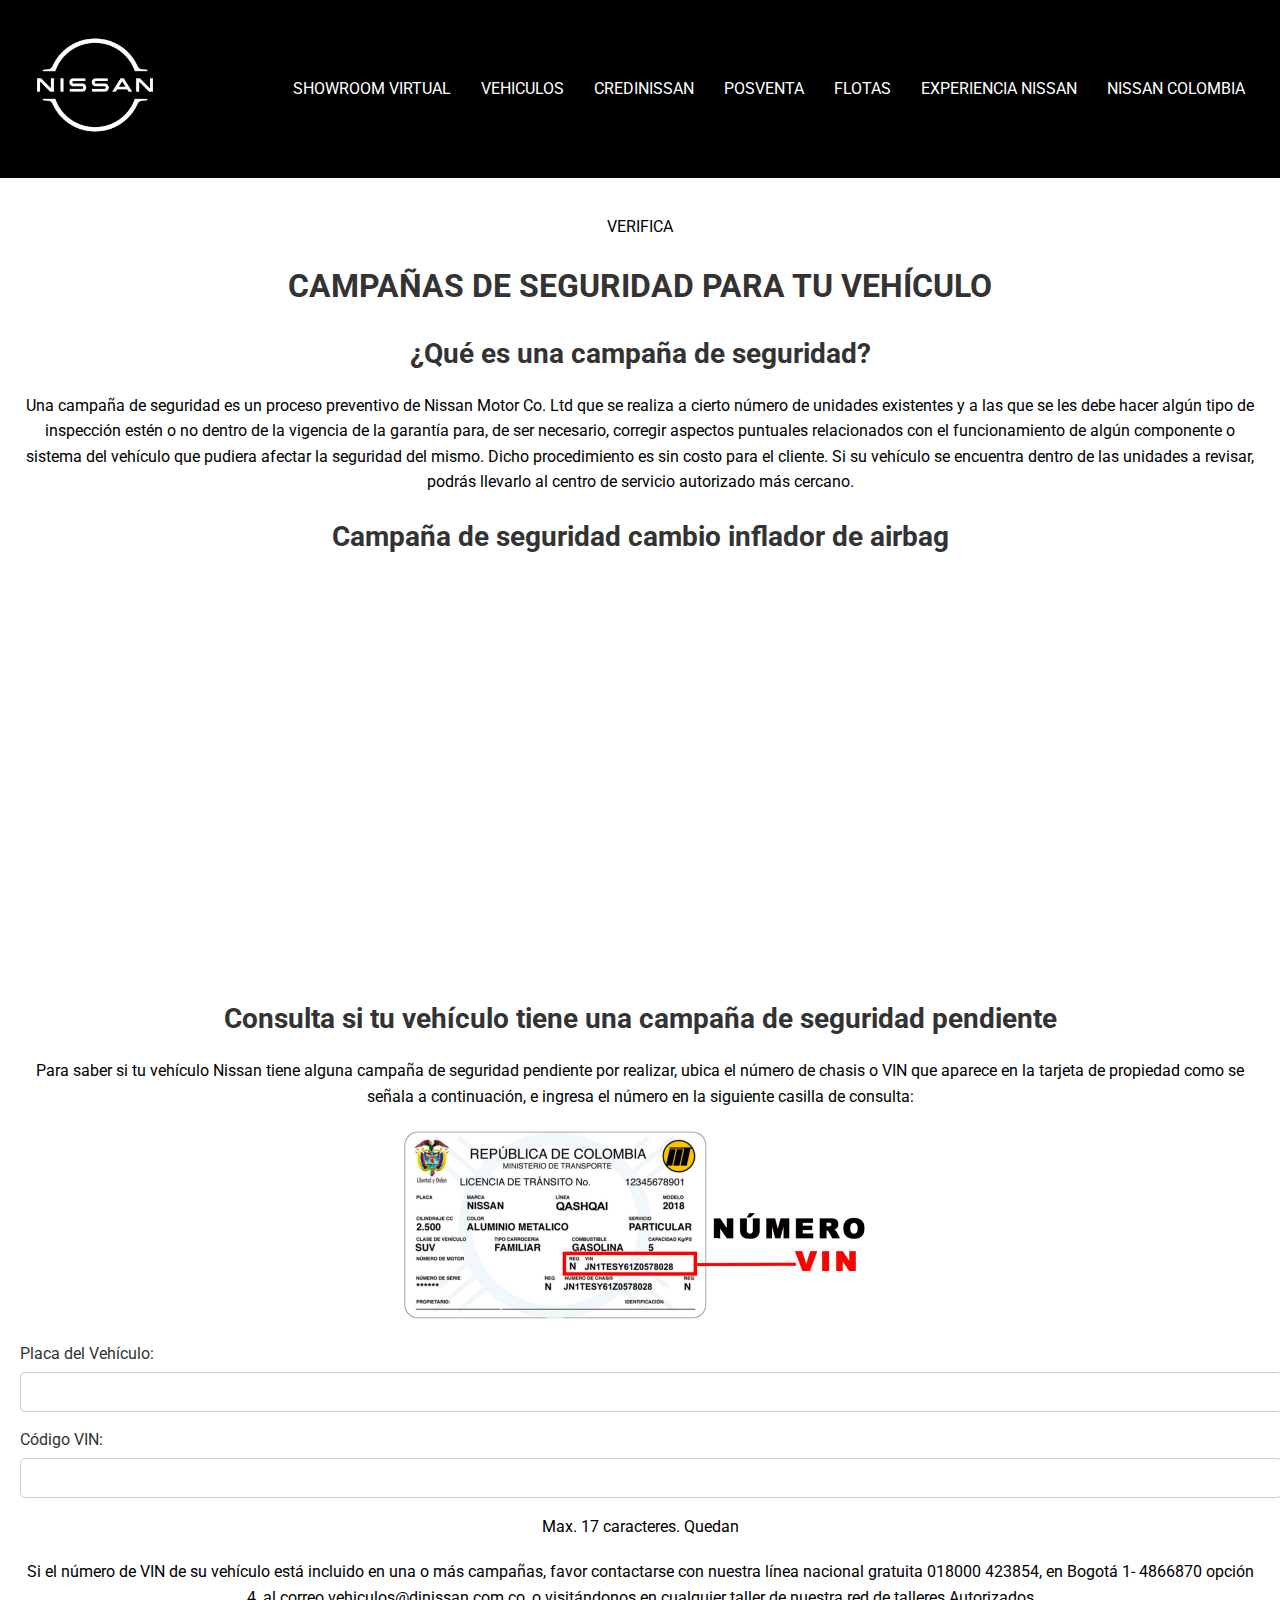
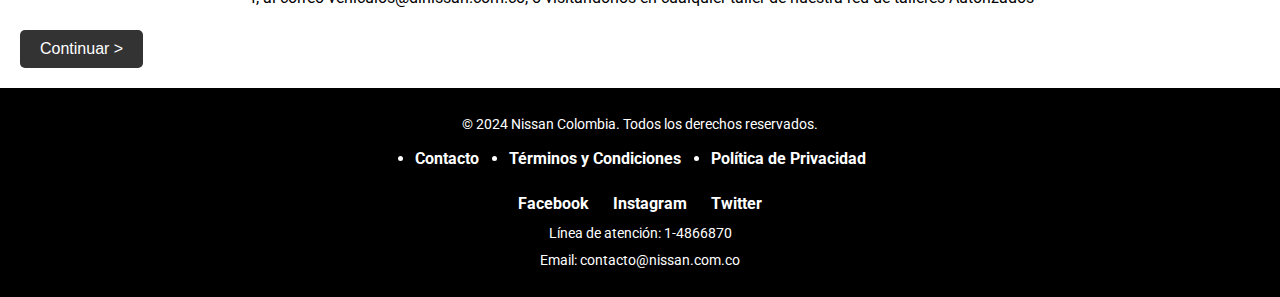
<file: campanasdeseguridad.html>
<!DOCTYPE html>
<html lang="es">
<head>
    <meta charset="UTF-8">
    <meta name="viewport" content="width=device-width, initial-scale=1.0">
    <title>Campañas de Seguridad - Nissan</title>
    <link href='https://unpkg.com/boxicons@2.1.4/css/boxicons.min.css' rel='stylesheet'>
    <link rel="stylesheet" href="./assets/css/stiles.css">
    <link rel="stylesheet" href="./assets/css/stilesPage1.css">
</head>
<body>
    <!-- Encabezado -->
    <header>
        <div class="logo">
            <a href="./index.html"><img src="./assets/img/LogoNissan-W.png" alt="Nissan"></a>
        </div>
        <nav class="nav" role="navigation" aria-label="Menú principal">
            <ul>
                <li><a href="./showroom.html" aria-label="Showroom virtual">SHOWROOM VIRTUAL</a></li>
                <li><a href="#"aria-label="Vehiculos">VEHICULOS</a></li>
                <li class="submenu" >
                    <a href="#" aria-label="Credinissan">CREDINISSAN</a>
                    <ul>
                        <li><a href="#" >Credinissan</a></li>
                        <li><a href="#">Simulador</a></li>
                    </ul>
                </li>
                <li class="submenu" aria-label="posventa">
                    <a href="#">POSVENTA</a>
                    <ul>
                        
                        <li> <a href="#">Tu cita en el taller</a></li>
                        <li> <a href="#">Tienda en línea</a></li>
                        <li> <a href="#">Servicios Nissan</a></li>
                        <li> <a href="#">Promociones posventa</a></li>
                        <li> <a href="#">Atención al Cliente</a></li>
                        <li> <a href="#">Campañas de Seguridad</a></li>
                        <li> <a href="#">Mantenimiento prepagado</a></li>

                    </ul>
                </li>
                <li><a href="#" aria-label="flotas">FLOTAS</a></li>
                <li><a href="#" aria-label="experiencia Nissan">EXPERIENCIA NISSAN</a></li>
                <li><a href="#" aria-label="Nissan Colombia">NISSAN COLOMBIA</a></li>
            </ul>
         </nav>
    </header>

    <!-- Sección Principal -->
    <main>
        <div>
            <p>VERIFICA</p>
            <h1> CAMPAÑAS DE SEGURIDAD  PARA TU VEHÍCULO</h1>
            
        </div>

        <div>
            <div>
                <h2>¿Qué es una campaña de seguridad?</h2>
            </div>
            <div>
                <p>Una campaña de seguridad es un proceso preventivo de Nissan Motor Co. Ltd que se realiza a cierto número de unidades existentes y a las que se les debe hacer algún tipo de inspección estén o no dentro de la vigencia de la garantía para, de ser necesario, corregir aspectos puntuales relacionados con el funcionamiento de algún componente o sistema del vehículo que pudiera afectar la seguridad del mismo. Dicho procedimiento es sin costo para el cliente. Si su vehículo se encuentra dentro de las unidades a revisar, podrás llevarlo al centro de servicio autorizado más cercano.</p>
            </div>
            <div>
                <h2>Campaña de seguridad cambio inflador de airbag</h2>
            </div>
            <div>
                <iframe width="100%" height="400" src="https://www.youtube.com/embed/UwWEinJHy3Q" title="Campaña de Seguridad - Cambio de Airbag" frameborder="0" allow="accelerometer; autoplay; clipboard-write; encrypted-media; gyroscope; picture-in-picture" allowfullscreen></iframe>
            </div>
            <div>
                <h2>Consulta si tu vehículo tiene una campaña de seguridad pendiente</h2>
            </div>
            <div>
                <p>Para saber si tu vehículo Nissan tiene alguna campaña de seguridad pendiente por realizar, ubica el número de chasis o VIN que aparece en la tarjeta de propiedad como se señala a continuación, e ingresa el número en la siguiente casilla de consulta:</p>
            </div>
            <div>
                <img src="./assets/img/tarjeta-propiedad.png" alt="tarjeta">
            </div>
            <div>
                <form action="">
                    <div><label for="placa">Placa del Vehículo:</label>
                        <input type="text" ></div>
                    <div><label for="placa">Código VIN:</label>
                        <input type="text" ></div>                                      
                </form>
                <p>Max. 17 caracteres. Quedan</p>
            </div>
            <div>
                <p>Si el número de VIN de su vehículo está incluido en una o más campañas, favor contactarse con nuestra línea nacional gratuita 018000 423854, en Bogotá 1- 4866870 opción 4, al correo vehiculos@dinissan.com.co, o visitándonos en cualquier taller de nuestra red de talleres Autorizados</p>
            </div>
            <div>
                <button class="continue-button">Continuar ></button>
            </div>
        </div>
    </main>

    <!-- Pie de Página -->
    <footer>
        <div class="footer-info">
            <p>© 2024 Nissan Colombia. Todos los derechos reservados.</p>
            <nav>
                <ul>
                    <li><a href="#contacto">Contacto</a></li>
                    <li><a href="#terminos">Términos y Condiciones</a></li>
                    <li><a href="#politicas">Política de Privacidad</a></li>
                </ul>
            </nav>
        </div>
        <div class="footer-social">
            <a href="https://www.facebook.com/Nissan" target="_blank">Facebook</a>
            <a href="https://www.instagram.com/Nissan" target="_blank">Instagram</a>
            <a href="https://www.twitter.com/Nissan" target="_blank">Twitter</a>
        </div>
        <div class="footer-contact">
            <p>Línea de atención: 1-4866870</p>
            <p>Email: contacto@nissan.com.co</p>
        </div>
    </footer>
</body>
</html>
</file>
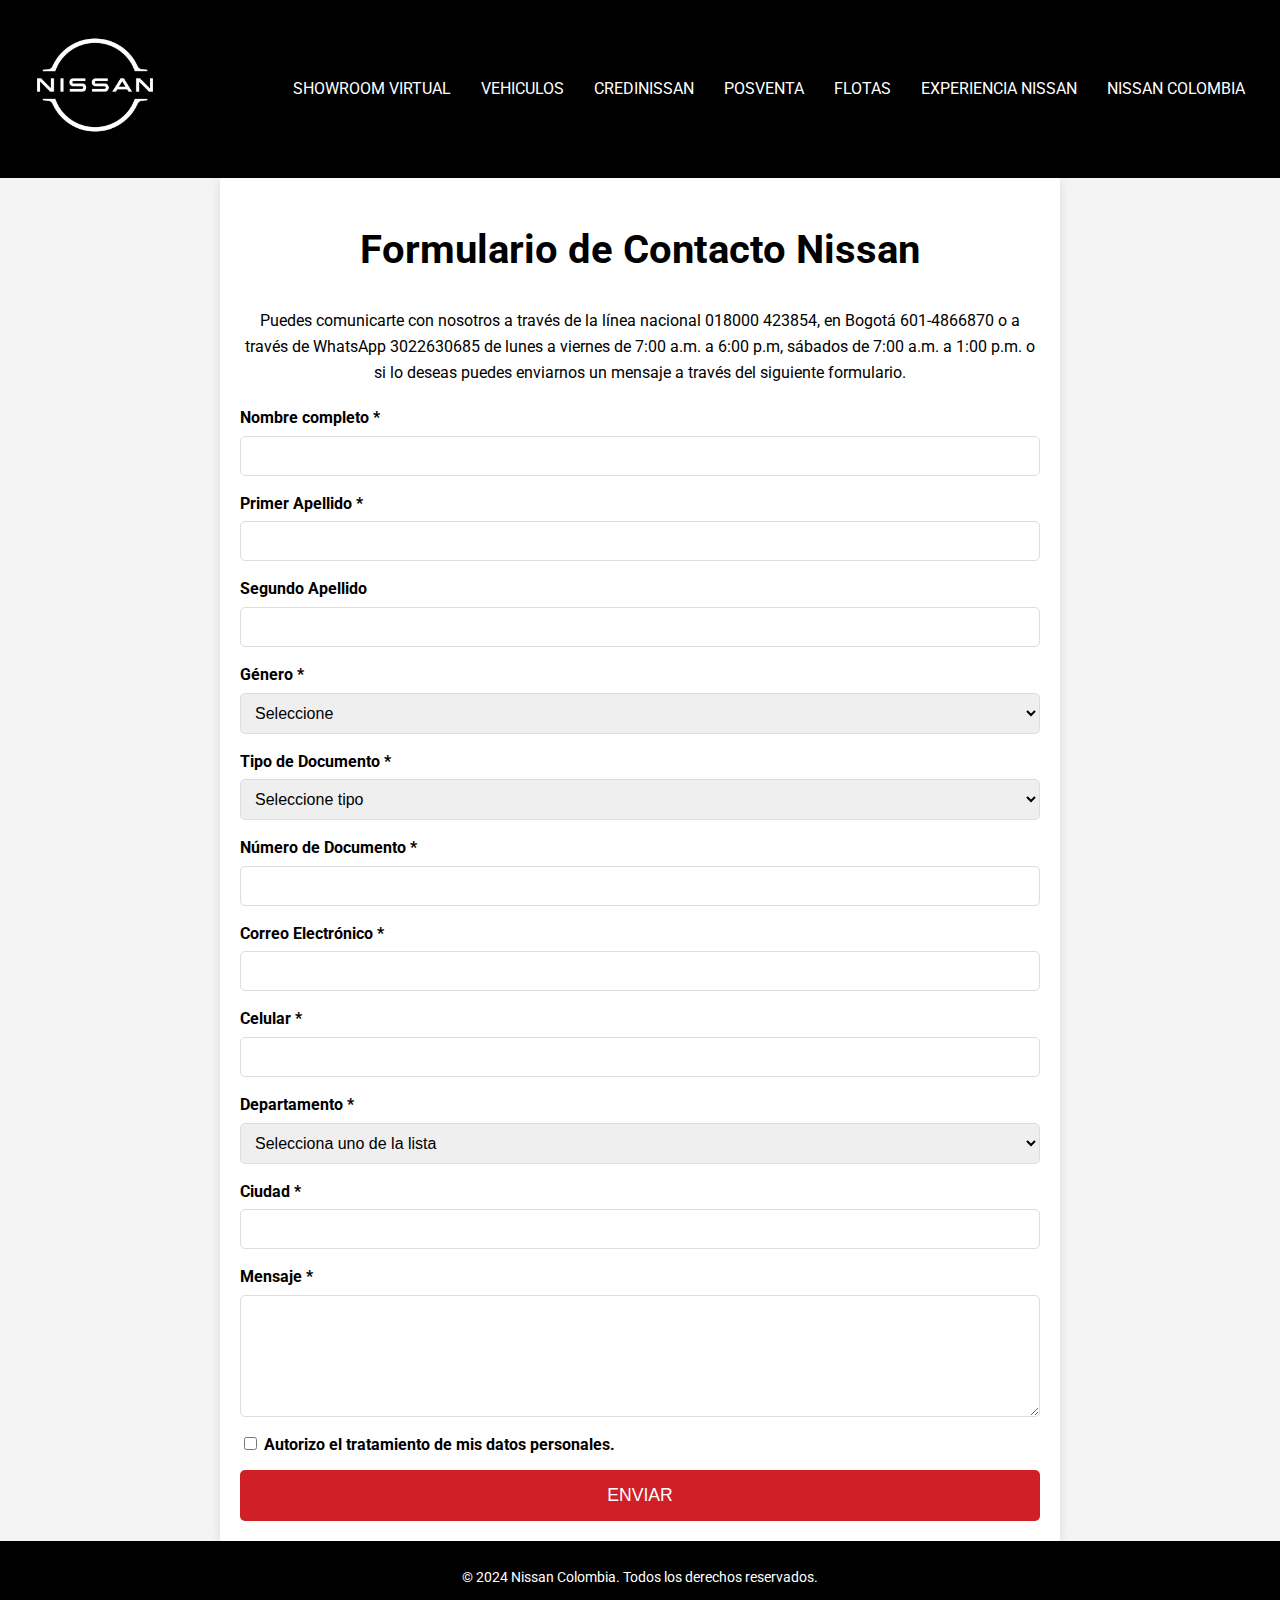
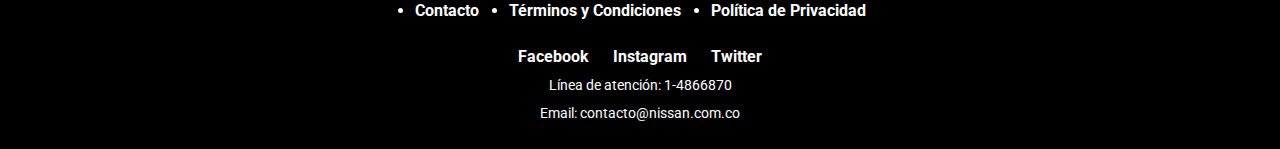
<file: contacto.html>
<!DOCTYPE html>
<html lang="es">
<head>
    <meta charset="UTF-8">
    <meta name="viewport" content="width=device-width, initial-scale=1.0">
    <link href='https://unpkg.com/boxicons@2.1.4/css/boxicons.min.css' rel='stylesheet'>
    <link rel="stylesheet" href="./assets/css/stiles.css">
    <link rel="stylesheet" href="./assets/css/contacto.css">
    <title>Nissan.com</title>
</head>
<body>
    <header>
        <!-- Encabezado y menú de navegación -->
         <div class="logo">
            <a href="./index.html"><img src="./assets/img/LogoNissan-W.png" alt="Nissan"></a>
         </div>

         <nav class="nav" role="navigation" aria-label="Menú principal">
            <ul>
                <li><a href="./showroom.html" aria-label="Showroom virtual">SHOWROOM VIRTUAL</a></li>
                <li><a href="#"aria-label="Vehiculos">VEHICULOS</a></li>
                <li class="submenu" >
                    <a href="#" aria-label="Credinissan">CREDINISSAN</a>
                    <ul>
                        <li><a href="#" >Credinissan</a></li>
                        <li><a href="#">Simulador</a></li>
                    </ul>
                </li>
                <li class="submenu" aria-label="posventa">
                    <a href="#">POSVENTA</a>
                    <ul> 
                        <li> <a href="#">Tu cita en el taller</a></li>
                        <li> <a href="#">Tienda en línea</a></li>
                        <li> <a href="#">Servicios Nissan</a></li>
                        <li> <a href="#">Promociones posventa</a></li>
                        <li> <a href="#">Atención al Cliente</a></li>
                        <li> <a href="#">Campañas de Seguridad</a></li>
                        <li> <a href="#">Mantenimiento</a></li>

                    </ul>
                </li>
                <li><a href="#" aria-label="flotas">FLOTAS</a></li>
                <li class="submenu">
                    <a href="#" aria-label="experiencia Nissan">EXPERIENCIA NISSAN</a>
                    <ul>
                        <li><a href="#">Esto es Nissan</a></li>
                        <li><a href="#">e-POWER</a></li>
                        <li><a href="#">Novedades</a></li>
                        <li><a href="#">Nissan Intelligent Mobility</a></li>
                        <li><a href="#">Desempeño NISMO</a></li>
                        <li><a href="#">Manuales</a></li>
                    </ul>
                </li>
                <li class="submenu">
                    <a href="#" aria-label="Nissan Colombia">NISSAN COLOMBIA</a>
                    <ul>
                        <li><a href="#">Noticias y Eventos</a></li>
                        <li><a href="#">Newsletter</a></li>
                    </ul>
                </li>
            </ul>
         </nav>
    </header>
    <main>
        <!-- Sección de Contacto -->
    <section class="contacto">
        <h1>Formulario de Contacto Nissan</h1>
        <p>
            Puedes comunicarte con nosotros a través de la línea nacional 018000 423854, 
            en Bogotá 601-4866870 o a través de WhatsApp 3022630685 de lunes a viernes de 
            7:00 a.m. a 6:00 p.m, sábados de 7:00 a.m. a 1:00 p.m. o si lo deseas puedes 
            enviarnos un mensaje a través del siguiente formulario.
        </p>
        
        <form action="#" method="POST">
            <label for="nombre">Nombre completo *</label>
            <input type="text" id="nombre" name="nombre" required>

            <label for="primer-apellido">Primer Apellido *</label>
            <input type="text" id="primer-apellido" name="primer-apellido" required>

            <label for="segundo-apellido">Segundo Apellido</label>
            <input type="text" id="segundo-apellido" name="segundo-apellido">

            <label for="genero">Género *</label>
            <select id="genero" name="genero" required>
                <option value="">Seleccione</option>
                <option value="masculino">Masculino</option>
                <option value="femenino">Femenino</option>
                <option value="otro">Otro</option>
            </select>

            <label for="tipo-documento">Tipo de Documento *</label>
            <select id="tipo-documento" name="tipo-documento" required>
                <option value="">Seleccione tipo</option>
                <option value="cedula">Cédula de ciudadanía</option>
                <option value="nit">NIT</option>
                <option value="pasaporte">Pasaporte</option>
            </select>

            <label for="numero-documento">Número de Documento *</label>
            <input type="text" id="numero-documento" name="numero-documento" required>

            <label for="correo">Correo Electrónico *</label>
            <input type="email" id="correo" name="correo" required>

            <label for="celular">Celular *</label>
            <input type="tel" id="celular" name="celular" required>

            <label for="departamento">Departamento *</label>
            <select id="departamento" name="departamento" required>
                <option value="">Selecciona uno de la lista</option>
                <option value="bogota">Bogotá</option>
                <option value="antioquia">Antioquia</option>
                <option value="valle">Valle del Cauca</option>
            </select>

            <label for="ciudad">Ciudad *</label>
            <input type="text" id="ciudad" name="ciudad" required>

            <label for="mensaje">Mensaje *</label>
            <textarea id="mensaje" name="mensaje" required></textarea>

            <label for="autorizacion">
                <input type="checkbox" id="autorizacion" name="autorizacion" required>
                Autorizo el tratamiento de mis datos personales.
            </label>

            <button type="submit">ENVIAR</button>
        </form>
    </section>
        
    </main>
    <footer>
        <div class="footer-info">
            <p>© 2024 Nissan Colombia. Todos los derechos reservados.</p>
            <nav>
                <ul>
                    <li><a href="#contacto">Contacto</a></li>
                    <li><a href="#terminos">Términos y Condiciones</a></li>
                    <li><a href="#politicas">Política de Privacidad</a></li>
                </ul>
            </nav>
        </div>
        <div class="footer-social">
            <a href="https://www.facebook.com/Nissan" target="_blank">Facebook</a>
            <a href="https://www.instagram.com/Nissan" target="_blank">Instagram</a>
            <a href="https://www.twitter.com/Nissan" target="_blank">Twitter</a>
        </div>
        <div class="footer-contact">
            <p>Línea de atención: 1-4866870</p>
            <p>Email: contacto@nissan.com.co</p>
        </div>
    </footer>
    <script src="./assets/js/main.js"></script>
</body>
</html>
</file>
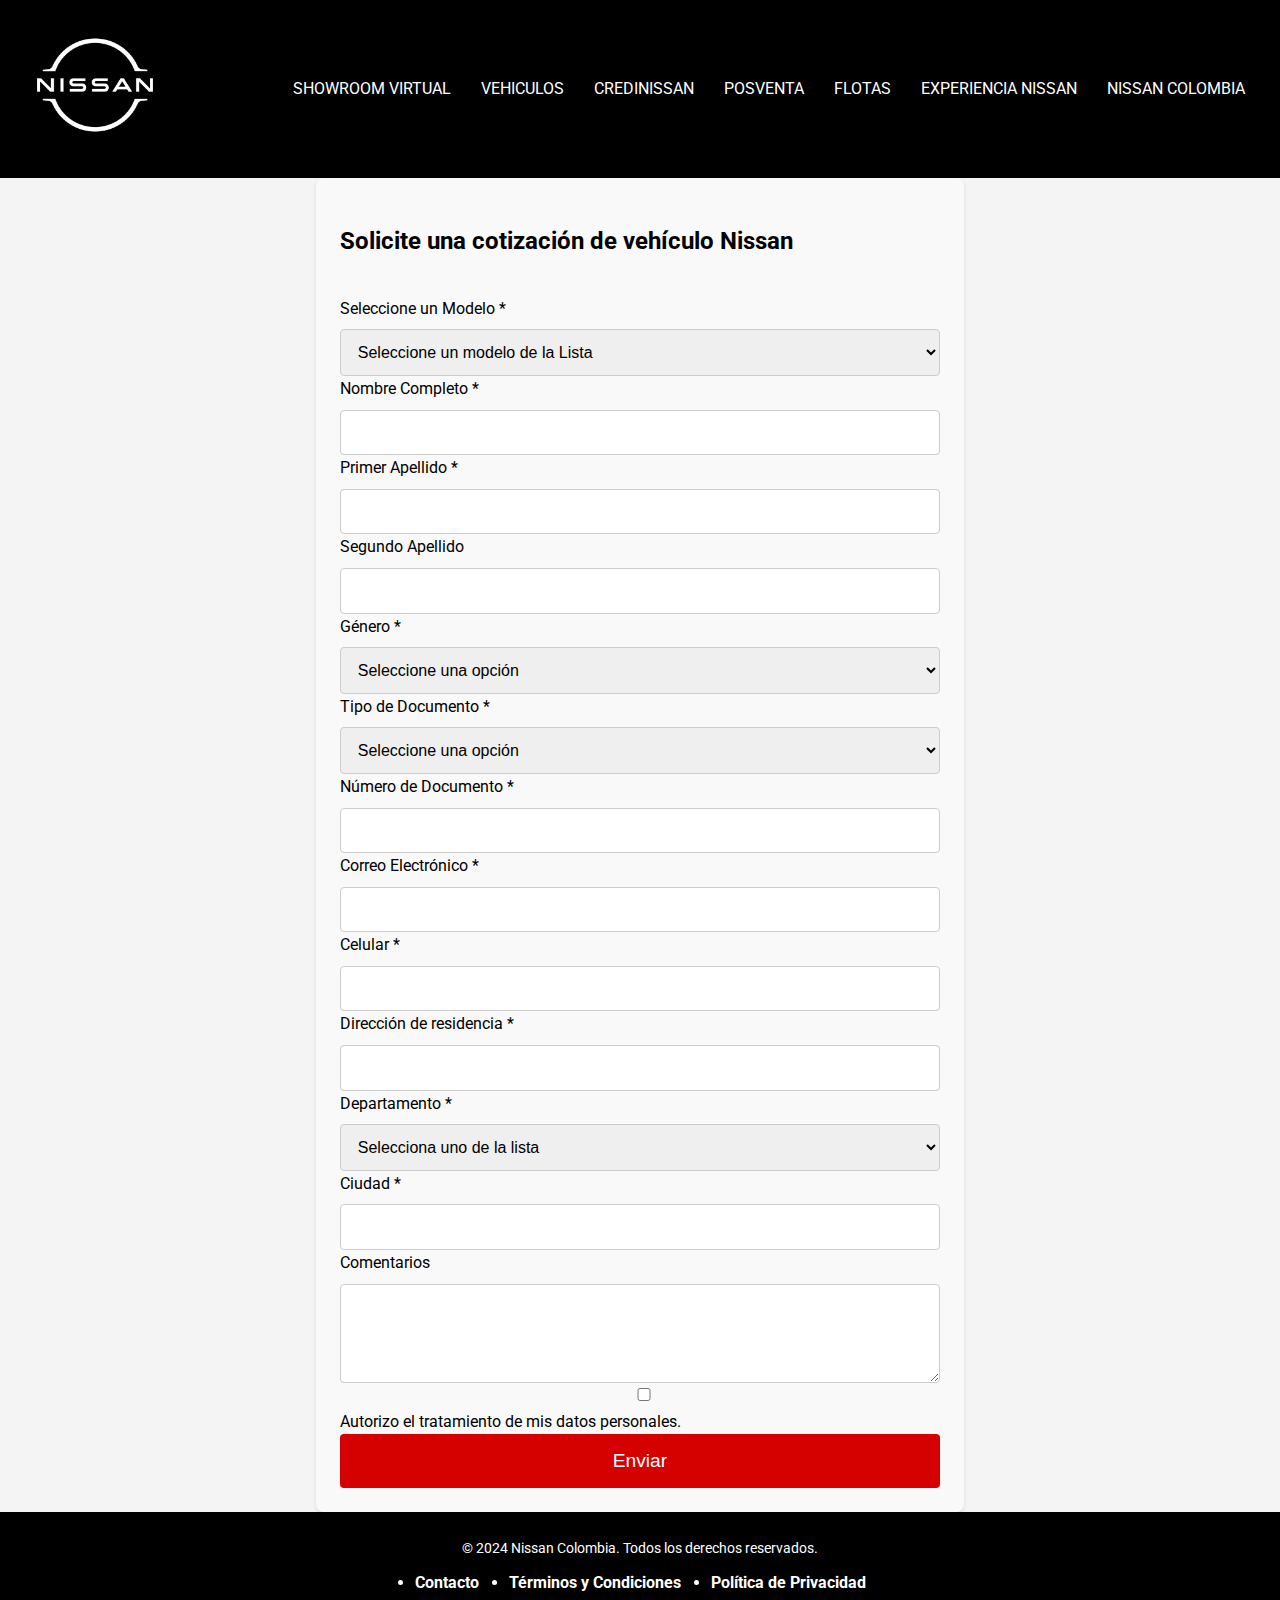
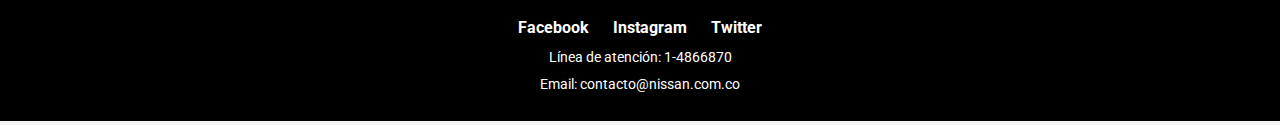
<file: cotizar.html>
<!DOCTYPE html>
<html lang="es">
<head>
    <meta charset="UTF-8">
    <meta name="viewport" content="width=device-width, initial-scale=1.0">
    <link href='https://unpkg.com/boxicons@2.1.4/css/boxicons.min.css' rel='stylesheet'>
    <link rel="stylesheet" href="./assets/css/stiles.css">
    <link rel="stylesheet" href="./assets/css/cotizar.css">
    <title>Nissan.com</title>
</head>
<body>
    <header>
        <!-- Encabezado y menú de navegación -->
         <div class="logo">
            <a href="./index.html"><img src="./assets/img/LogoNissan-W.png" alt="Nissan"></a>
         </div>

         <nav class="nav" role="navigation" aria-label="Menú principal">
            <ul>
                <li><a href="./showroom.html" aria-label="Showroom virtual">SHOWROOM VIRTUAL</a></li>
                <li><a href="#"aria-label="Vehiculos">VEHICULOS</a></li>
                <li class="submenu" >
                    <a href="#" aria-label="Credinissan">CREDINISSAN</a>
                    <ul>
                        <li><a href="#" >Credinissan</a></li>
                        <li><a href="#">Simulador</a></li>
                    </ul>
                </li>
                <li class="submenu" aria-label="posventa">
                    <a href="#">POSVENTA</a>
                    <ul> 
                        <li> <a href="#">Tu cita en el taller</a></li>
                        <li> <a href="#">Tienda en línea</a></li>
                        <li> <a href="#">Servicios Nissan</a></li>
                        <li> <a href="#">Promociones posventa</a></li>
                        <li> <a href="#">Atención al Cliente</a></li>
                        <li> <a href="#">Campañas de Seguridad</a></li>
                        <li> <a href="#">Mantenimiento</a></li>

                    </ul>
                </li>
                <li><a href="#" aria-label="flotas">FLOTAS</a></li>
                <li class="submenu">
                    <a href="#" aria-label="experiencia Nissan">EXPERIENCIA NISSAN</a>
                    <ul>
                        <li><a href="#">Esto es Nissan</a></li>
                        <li><a href="#">e-POWER</a></li>
                        <li><a href="#">Novedades</a></li>
                        <li><a href="#">Nissan Intelligent Mobility</a></li>
                        <li><a href="#">Desempeño NISMO</a></li>
                        <li><a href="#">Manuales</a></li>
                    </ul>
                </li>
                <li class="submenu">
                    <a href="#" aria-label="Nissan Colombia">NISSAN COLOMBIA</a>
                    <ul>
                        <li><a href="#">Noticias y Eventos</a></li>
                        <li><a href="#">Newsletter</a></li>
                    </ul>
                </li>
            </ul>
         </nav>
    </header>
    <main>
        <section class="quote-form">
            <h2>Solicite una cotización de vehículo Nissan</h2>
            <form id="quoteForm">
                <!-- Selección de Modelo -->
                <div class="form-group">
                    <label for="modelo">Seleccione un Modelo *</label>
                    <select id="modelo" name="modelo" required>
                        <option value="" disabled selected>Seleccione un modelo de la Lista</option>
                        <option value="march">MARCH</option>
                        <option value="versa">VERSA</option>
                        <option value="sentra">SENTRA</option>
                        <option value="leaf">LEAF</option>
                        <option value="kicks_play">KICKS PLAY</option>
                        <option value="qashqai">QASHQAI</option>
                        <option value="xtrail_epower">XTRAIL E-POWER</option>
                        <option value="murano">MURANO</option>
                        <option value="pathfinder">PATHFINDER</option>
                        <option value="patrol">PATROL</option>
                        <option value="frontier_diesel">FRONTIER DIESEL</option>
                        <option value="frontier_gasolina">FRONTIER GASOLINA</option>
                        <option value="urva">URVA</option>
                    </select>
                </div>
        
                <!-- Datos Personales -->
                <div class="form-group">
                    <label for="nombre">Nombre Completo *</label>
                    <input type="text" id="nombre" name="nombre" required>
                </div>
                <div class="form-group">
                    <label for="apellido1">Primer Apellido *</label>
                    <input type="text" id="apellido1" name="apellido1" required>
                </div>
                <div class="form-group">
                    <label for="apellido2">Segundo Apellido</label>
                    <input type="text" id="apellido2" name="apellido2">
                </div>
        
                <!-- Género -->
                <div class="form-group">
                    <label for="genero">Género *</label>
                    <select id="genero" name="genero" required>
                        <option value="" disabled selected>Seleccione una opción</option>
                        <option value="masculino">Masculino</option>
                        <option value="femenino">Femenino</option>
                        <option value="otro">Otro</option>
                    </select>
                </div>
        
                <!-- Documento -->
                <div class="form-group">
                    <label for="tipoDocumento">Tipo de Documento *</label>
                    <select id="tipoDocumento" name="tipoDocumento" required>
                        <option value="" disabled selected>Seleccione una opción</option>
                        <option value="cc">Cédula de Ciudadanía</option>
                        <option value="ce">Cédula de Extranjería</option>
                        <option value="ti">Tarjeta de Identidad</option>
                        <option value="pasaporte">Pasaporte</option>
                    </select>
                </div>
                <div class="form-group">
                    <label for="numeroDocumento">Número de Documento *</label>
                    <input type="text" id="numeroDocumento" name="numeroDocumento" required>
                </div>
        
                <!-- Contacto -->
                <div class="form-group">
                    <label for="email">Correo Electrónico *</label>
                    <input type="email" id="email" name="email" required>
                </div>
                <div class="form-group">
                    <label for="celular">Celular *</label>
                    <input type="tel" id="celular" name="celular" required>
                </div>
                <div class="form-group">
                    <label for="direccion">Dirección de residencia *</label>
                    <input type="text" id="direccion" name="direccion" required>
                </div>
        
                <!-- Ubicación -->
                <div class="form-group">
                    <label for="departamento">Departamento *</label>
                    <select id="departamento" name="departamento" required>
                        <option value="" disabled selected>Selecciona uno de la lista</option>
                        <option value="bogota">Bogotá</option>
                        <option value="antioquia">Antioquia</option>
                        <option value="cundinamarca">Cundinamarca</option>
                        <!-- Agregar más opciones según sea necesario -->
                    </select>
                </div>
                <div class="form-group">
                    <label for="ciudad">Ciudad *</label>
                    <input type="text" id="ciudad" name="ciudad" required>
                </div>
        
                <!-- Comentarios -->
                <div class="form-group">
                    <label for="comentarios">Comentarios</label>
                    <textarea id="comentarios" name="comentarios" rows="4"></textarea>
                </div>
        
                <!-- Autorización -->
                <div class="form-group">
                    <label>
                        <input type="checkbox" name="autorizacion" required>
                        Autorizo el tratamiento de mis datos personales.
                    </label>
                </div>
        
                <!-- Botón Enviar -->
                <button type="submit" class="btn-submit">Enviar</button>
            </form>
        </section>
        
    </main>
    <footer>
        <div class="footer-info">
            <p>© 2024 Nissan Colombia. Todos los derechos reservados.</p>
            <nav>
                <ul>
                    <li><a href="#contacto">Contacto</a></li>
                    <li><a href="#terminos">Términos y Condiciones</a></li>
                    <li><a href="#politicas">Política de Privacidad</a></li>
                </ul>
            </nav>
        </div>
        <div class="footer-social">
            <a href="https://www.facebook.com/Nissan" target="_blank">Facebook</a>
            <a href="https://www.instagram.com/Nissan" target="_blank">Instagram</a>
            <a href="https://www.twitter.com/Nissan" target="_blank">Twitter</a>
        </div>
        <div class="footer-contact">
            <p>Línea de atención: 1-4866870</p>
            <p>Email: contacto@nissan.com.co</p>
        </div>
    </footer>
    <script src="./assets/js/main.js"></script>
</body>
</html>
</file>
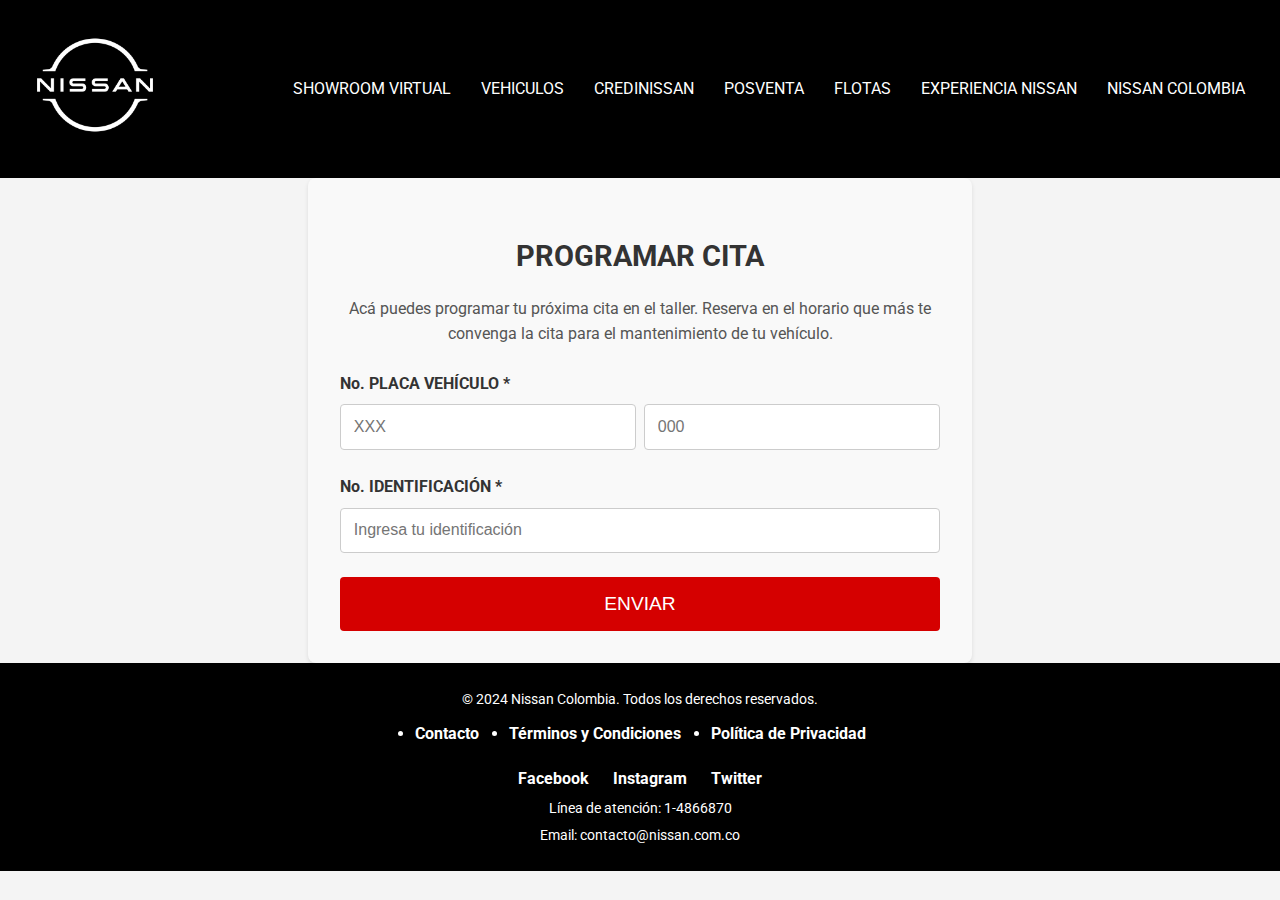
<file: tuCita.html>
<!DOCTYPE html>
<html lang="es">
<head>
    <meta charset="UTF-8">
    <meta name="viewport" content="width=device-width, initial-scale=1.0">
    <link href='https://unpkg.com/boxicons@2.1.4/css/boxicons.min.css' rel='stylesheet'>
    <link rel="stylesheet" href="./assets/css/stiles.css">
    <link rel="stylesheet" href="./assets/css/tuCita.css">
    <title>Nissan.com</title>
</head>
<body>
    <header>
        <!-- Encabezado y menú de navegación -->
        <div class="logo">
            <a href="./index.html"><img src="./assets/img/LogoNissan-W.png" alt="Nissan"></a>
        </div>
        <nav class="nav" role="navigation" aria-label="Menú principal">
            <ul>
                <li><a href="./showroom.html" aria-label="Showroom virtual">SHOWROOM VIRTUAL</a></li>
                <li><a href="#" aria-label="Vehiculos">VEHICULOS</a></li>
                <li class="submenu">
                    <a href="#" aria-label="Credinissan">CREDINISSAN</a>
                    <ul>
                        <li><a href="#">Credinissan</a></li>
                        <li><a href="#">Simulador</a></li>
                    </ul>
                </li>
                <li class="submenu" aria-label="posventa">
                    <a href="#">POSVENTA</a>
                    <ul> 
                        <li><a href="#">Tu cita en el taller</a></li>
                        <li><a href="#">Tienda en línea</a></li>
                        <li><a href="#">Servicios Nissan</a></li>
                        <li><a href="#">Promociones posventa</a></li>
                        <li><a href="#">Atención al Cliente</a></li>
                        <li><a href="#">Campañas de Seguridad</a></li>
                        <li><a href="#">Mantenimiento</a></li>
                    </ul>
                </li>
                <li><a href="#" aria-label="flotas">FLOTAS</a></li>
                <li class="submenu">
                    <a href="#" aria-label="experiencia Nissan">EXPERIENCIA NISSAN</a>
                    <ul>
                        <li><a href="#">Esto es Nissan</a></li>
                        <li><a href="#">e-POWER</a></li>
                        <li><a href="#">Novedades</a></li>
                        <li><a href="#">Nissan Intelligent Mobility</a></li>
                        <li><a href="#">Desempeño NISMO</a></li>
                        <li><a href="#">Manuales</a></li>
                    </ul>
                </li>
                <li class="submenu">
                    <a href="#" aria-label="Nissan Colombia">NISSAN COLOMBIA</a>
                    <ul>
                        <li><a href="#">Noticias y Eventos</a></li>
                        <li><a href="#">Newsletter</a></li>
                    </ul>
                </li>
            </ul>
        </nav>
    </header>
    <main>
        <section class="appointment-form">
            <div class="appointment-header">
                <h2>PROGRAMAR CITA</h2>
                <p>Acá puedes programar tu próxima cita en el taller. Reserva en el horario que más te convenga la cita para el mantenimiento de tu vehículo.</p>
            </div>
            <form class="form-container">
                <div class="form-group">
                    <label for="vehicle-plate">No. PLACA VEHÍCULO *</label>
                    <div class="input-split">
                        <input type="text" id="vehicle-plate-part1" placeholder="XXX" required>
                        <input type="text" id="vehicle-plate-part2" placeholder="000" required>
                    </div>
                </div>
                <div class="form-group">
                    <label for="id-number">No. IDENTIFICACIÓN *</label>
                    <input type="text" id="id-number" placeholder="Ingresa tu identificación" required>
                </div>
                <button type="submit" class="btn-submit">ENVIAR</button>

                
            </form>
            
            
            <!-- Notificación -->
            <div id="notification" >
                <p>Cita solicitada con éxito. ¡Te contactaremos pronto!</p>
            </div>
        </section>
        
    </main>
    <footer>
        <div class="footer-info">
            <p>© 2024 Nissan Colombia. Todos los derechos reservados.</p>
            <nav>
                <ul>
                    <li><a href="#contacto">Contacto</a></li>
                    <li><a href="#terminos">Términos y Condiciones</a></li>
                    <li><a href="#politicas">Política de Privacidad</a></li>
                </ul>
            </nav>
        </div>
        <div class="footer-social">
            <a href="https://www.facebook.com/Nissan" target="_blank">Facebook</a>
            <a href="https://www.instagram.com/Nissan" target="_blank">Instagram</a>
            <a href="https://www.twitter.com/Nissan" target="_blank">Twitter</a>
        </div>
        <div class="footer-contact">
            <p>Línea de atención: 1-4866870</p>
            <p>Email: contacto@nissan.com.co</p>
        </div>
    </footer>
    <script src="./assets/js/main.js"></script>
    <script defer type="module" src="./assets/js/envio.js"></script>
</body>
</html>
</file>
<file: assets/css/stiles.css>
@import url('https://fonts.googleapis.com/css2?family=Host+Grotesk:ital,wght@0,300..800;1,300..800&family=Roboto:ital,wght@0,100;0,300;0,400;0,500;0,700;0,900;1,100;1,300;1,400;1,500;1,700;1,900&display=swap');

/* Estilos generales */
body {
    font-family: "Roboto", Arial, sans-serif;
    line-height: 1.6;
    font-style: normal;
    margin: 0;
    padding: 0;
    box-sizing: border-box;
    background-color: #f4f4f4;
}
/*inicio Estilos del Header*/
header {
    background-color: #000;
    color: #fff;
    padding: 10px 20px;
    display: flex;
    justify-content: space-between;
    align-items: center;
}
/*fin estilos del header*/
/* Logo */
.logo img {
    max-width: 150px;
    height: auto;
}
/* Estilo para la barra de navegación */
.nav ul {
    list-style: none;
    margin: 0;
    padding: 0;
    display: flex;
    flex-wrap: nowrap;
}

/* Elementos principales del menú */
.nav ul li {
    position: relative;
}

.nav ul li a {
    color: #fff;
    text-decoration: none;
    padding: 10px 15px;
    display: block;
    transition: background-color 0.3s ease;
    border-radius: 5px;
}

.nav ul li a:hover {
    background-color: #444;
}

/* Submenú - oculto por defecto */
.submenu ul {
    display: none;
    position: absolute;
    top: 100%;
    left: 0;
    background-color: #000;
    width: 200px;
    padding: 0;
    border-radius: 5px;
    box-shadow: 0 8px 16px rgba(0, 0, 0, 0.2);
    opacity: 0;
    transition: opacity 0.3s ease;
    z-index: 10;
}

/* Mostrar submenú al pasar el mouse */
.submenu:hover ul {
    display: block;
    opacity: 1;
}

/* Estilo de los elementos dentro del submenú */
.submenu ul li {
    width: 100%;
}

.submenu ul li a {
    padding: 10px 15px;
    background-color: #000;
    border-bottom: 1px solid #444;
    color: #fff;
    transition: background-color 0.3s ease;
}

.submenu ul li a:hover {
    background-color: #444;
}


/*Fin estilos nav*/



/*Inicio Estilos Footer */
/* Pie de página */
footer {
    background-color: #000;
    color: #fff;
    padding: 20px 0;
    text-align: center;
}

footer .footer-info {
    margin-bottom: 20px;
}

footer .footer-info p {
    font-size: 14px;
    margin: 5px 0;
}

footer nav ul {
    display: flex;
    justify-content: center;
    padding: 0;
    margin: 10px 0;
}

footer nav ul li {
    margin: 0 15px;
}

footer nav ul li a {
    color: #fff;
    text-decoration: none;
    font-weight: bold;
}

footer nav ul li a:hover {
    color: #ccc;
}

footer .footer-social a {
    color: #fff;
    margin: 0 10px;
    text-decoration: none;
    font-weight: bold;
}

footer .footer-social a:hover {
    color: #ccc;
}

footer .footer-contact p {
    font-size: 14px;
    margin: 5px 0;
}

/* fin estilos footer*/


@media (max-width: 768px) {
    /*header {
        flex-direction: column;
        align-items: flex-start;
    }*/
    /* Cambiar la barra de navegación a columna en pantallas más pequeñas */
    .nav {
        display: flex;
        flex-direction: column;
        align-items: flex-start;
    }

    .nav ul {
        width: 100%;
        flex-direction: column; /* Hacer los elementos verticales */
    }

    /* Estilo para submenús en móviles */
    .submenu ul {
        position: static; /* Mostrar submenú debajo del elemento */
        opacity: 1;
        box-shadow: none; /* Sin sombra */
        width: 100%; /* Hacer que el submenú ocupe todo el ancho */
    }

    .submenu > a {
        width: 100%; /* Los enlaces del submenú ocupan todo el ancho en móviles */
        padding: 10px 15px;
        text-align: left;
    }

    /* Ajustar el tamaño de los botones */
    .nav ul li a {
        padding: 12px 20px; /* Un poco más grande para que sea fácil hacer clic */
    }

   
}


@media (max-width: 480px) {

    .submenu > a {
        padding: 8px 15px; /* Reducir tamaño de los enlaces en pantallas muy pequeñas */
    }


}
</file>
<file: assets/css/stilesPage1.css>
/* Estilos para la sección principal */
main {
    padding: 20px;
    background-color: #fff;
}

main h1 {
    font-size: 32px;
    color: #333;
    margin-bottom: 20px;
    text-align:center;
}

main h2 {
    font-size: 28px;
    color: #333;
    margin-top: 20px;
    margin-bottom: 10px;
    text-align: center;
}

main p {
    font-size: 16px;
    line-height: 1.6;
    margin-bottom: 20px;
    text-align:center;
}

main img {
    max-width: 100%;
    height: auto;
    display: block;
    margin: 0 auto 20px;
}

/* Estilos del formulario */
form {
    margin-top: 20px;
}

form div {
    margin-bottom: 15px;
}

form label {
    font-size: 16px;
    color: #333;
    display: block;
    margin-bottom: 5px;
}

form input {
    width: 100%;
    padding: 10px;
    border: 1px solid #ccc;
    border-radius: 5px;
    font-size: 16px;
}

form input:focus {
    border-color: #0066cc;
    outline: none;
}

form p {
    margin-top: 10px;
    font-size: 14px;
    color: #666;
}


.continue-button {
    display: inline-block;
    padding: 10px 20px;
    background-color: #333;
    color: #fff;
    text-decoration: none;
    font-size: 16px;
    border: none;
    border-radius: 5px;
    cursor: pointer;
    transition: background-color 0.3s ease;
}

.continue-button:hover {
    background-color: #444;
}

/* Estilos de dispositivos móviles */
@media (max-width: 768px) {
    header {
        flex-direction: column;
        text-align: center;
    }

    main h1 {
        font-size: 28px;
    }

    main h2 {
        font-size: 24px;
    }

    footer .footer-info p {
        font-size: 12px;
    }

    footer .footer-social a {
        font-size: 14px;
    }

    footer .footer-contact p {
        font-size: 12px;
    }
}
</file>
<file: assets/css/contacto.css>
h1 {
    text-align: center;
    font-size: 2.5rem;
    margin-top: 20px;
}

section.contacto {
    max-width: 800px;
    margin: 0 auto;
    background-color: #fff;
    padding: 20px;
    box-shadow: 0 2px 10px rgba(0, 0, 0, 0.1);
}

section.contacto p {
    font-size: 1rem;
    line-height: 1.6;
    text-align: center;
    margin-bottom: 20px;
}

form {
    display: flex;
    flex-direction: column;
}

label {
    font-weight: bold;
    margin-bottom: 5px;
}

input, select, textarea {
    padding: 10px;
    margin-bottom: 15px;
    border: 1px solid #ddd;
    border-radius: 5px;
    font-size: 1rem;
}

textarea {
    resize: vertical;
    height: 100px;
}

button {
    padding: 15px;
    background-color: #d01f26;
    color: white;
    border: none;
    border-radius: 5px;
    font-size: 1.1rem;
    cursor: pointer;
}

button:hover {
    background-color: #b01922;
}

@media (max-width: 768px) {
    section.contacto {
        padding: 10px;
    }
    
    h1 {
        font-size: 2rem;
    }

    input, select, textarea, button {
        font-size: 0.9rem;
    }
}
</file>
<file: assets/css/cotizar.css>
/* Estilos generales */
.quote-form {
    max-width: 600px; /* Limita el ancho máximo del formulario */
    width: 100%; /* Asegura que se adapte al contenedor */
    margin: 0 auto;
    padding: 1.5rem;
    background-color: #f9f9f9;
    border-radius: 8px;
    box-shadow: 0 2px 4px rgba(0, 0, 0, 0.1);
    display: flex;
    flex-direction: column;
    gap: 1rem; /* Espaciado entre elementos */
}

/* Campos del formulario */
.form-group {
    display: flex;
    flex-direction: column;
    gap: 0.5rem;
}

.form-group input,
.form-group select,
.form-group textarea {
    width: 100%; /* Asegura que no excedan el ancho del contenedor */
    padding: 0.8rem;
    font-size: 1rem;
    border: 1px solid #ccc;
    border-radius: 4px;
    box-sizing: border-box; /* Incluye el relleno en el cálculo del ancho */
    resize: vertical; /* Permite redimensionar textarea verticalmente */
}

/* Botón */
.btn-submit {
    width: 100%;
    padding: 1rem;
    font-size: 1.2rem;
    color: #fff;
    background-color: #d50000;
    border: none;
    border-radius: 4px;
    cursor: pointer;
    text-align: center;
}

.btn-submit:hover {
    background-color: #a40000;
}

/* Media Queries */
@media (max-width: 768px) {
    .quote-form {
        padding: 1rem;
        gap: 1rem;
    }

    .form-group input,
    .form-group select,
    .form-group textarea {
        padding: 0.7rem; /* Reduce el relleno en pantallas pequeñas */
        font-size: 0.9rem; /* Ajusta el tamaño de la fuente */
    }

    .btn-submit {
        font-size: 1rem;
        padding: 0.9rem; /* Ajusta el relleno del botón */
    }
}

@media (max-width: 480px) {
    .quote-form {
        padding: 0.8rem;
        gap: 0.8rem;
    }

    .form-group input,
    .form-group select,
    .form-group textarea {
        padding: 0.6rem; /* Aún más compacto */
        font-size: 0.8rem; /* Reduce el tamaño de la fuente */
    }

    .btn-submit {
        font-size: 0.9rem;
        padding: 0.7rem; /* Botón compacto */
    }
}
</file>
<file: assets/css/tuCita.css>
/* Estilo general para la sección */
.appointment-form {
    max-width: 600px;
    margin: 0 auto;
    padding: 2rem;
    background-color: #f9f9f9;
    border-radius: 8px;
    box-shadow: 0 2px 4px rgba(0, 0, 0, 0.1);
}

.appointment-header h2 {
    font-size: 1.8rem;
    font-weight: bold;
    color: #333;
    margin-bottom: 0.5rem;
    text-align: center;
}

.appointment-header p {
    font-size: 1rem;
    color: #555;
    text-align: center;
    margin-bottom: 1.5rem;
}

.form-container {
    display: flex;
    flex-direction: column;
    gap: 1.5rem;
}

.form-group {
    display: flex;
    flex-direction: column;
    gap: 0.5rem;
}

.form-group label {
    font-size: 1rem;
    color: #333;
    font-weight: bold;
}

.input-split {
    display: flex;
    gap: 0.5rem;
}

.input-split input {
    flex: 1;
    padding: 0.8rem;
    font-size: 1rem;
    border: 1px solid #ccc;
    border-radius: 4px;
    box-sizing: border-box;
}

.form-group input {
    width: 100%;
    padding: 0.8rem;
    font-size: 1rem;
    border: 1px solid #ccc;
    border-radius: 4px;
    box-sizing: border-box;
}

.btn-submit {
    width: 100%;
    padding: 1rem;
    font-size: 1.2rem;
    color: #fff;
    background-color: #d50000;
    border: none;
    border-radius: 4px;
    cursor: pointer;
    text-align: center;
}

.btn-submit:hover {
    background-color: #a40000;
}

#notification {
    margin-top: 2rem;
    text-align: center;
    text-transform: uppercase;
    font-weight: bold;
    top: 20px;
    left: 50%;
    background-color: #4CAF50;
    color: white;
    padding: 15px;
    border-radius: 5px;
    font-size: 1rem;
    z-index: 1000;
    display: none;
    opacity: 0;
    transition: opacity 0.5s ease-in-out;
}

#notification.show {
    display: block;
    opacity: 1;
}


/* Media Queries */
@media (max-width: 768px) {
    .appointment-form {
        padding: 1rem;
    }

    .appointment-header h2 {
        font-size: 1.5rem;
    }

    .appointment-header p {
        font-size: 0.9rem;
    }

    .form-group input,
    .input-split input {
        font-size: 0.9rem;
        padding: 0.7rem;
    }

    .btn-submit {
        font-size: 1rem;
        padding: 0.9rem;
    }
}

@media (max-width: 480px) {
    .appointment-form {
        padding: 0.8rem;
    }

    .appointment-header h2 {
        font-size: 1.3rem;
    }

    .appointment-header p {
        font-size: 0.8rem;
    }

    .form-group input,
    .input-split input {
        font-size: 0.8rem;
        padding: 0.6rem;
    }

    .btn-submit {
        font-size: 0.9rem;
        padding: 0.8rem;
    }
}
</file>
